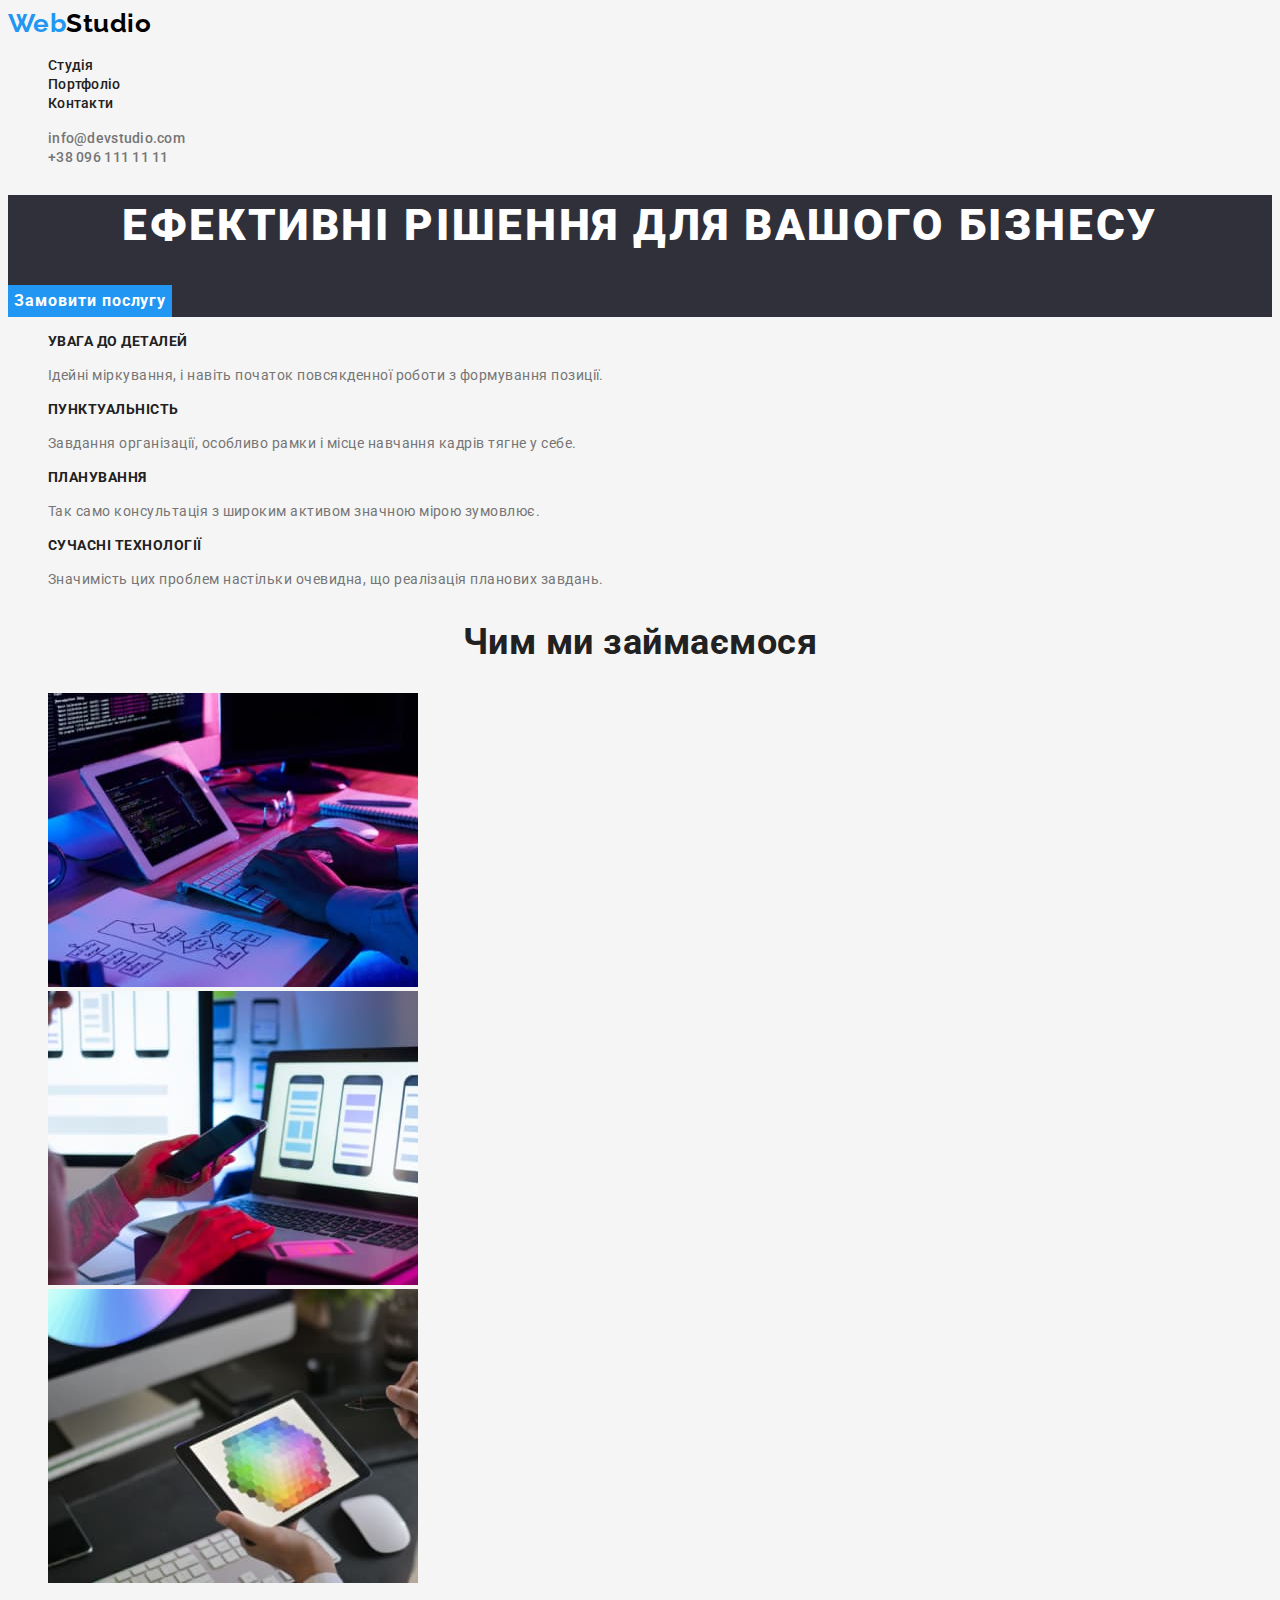
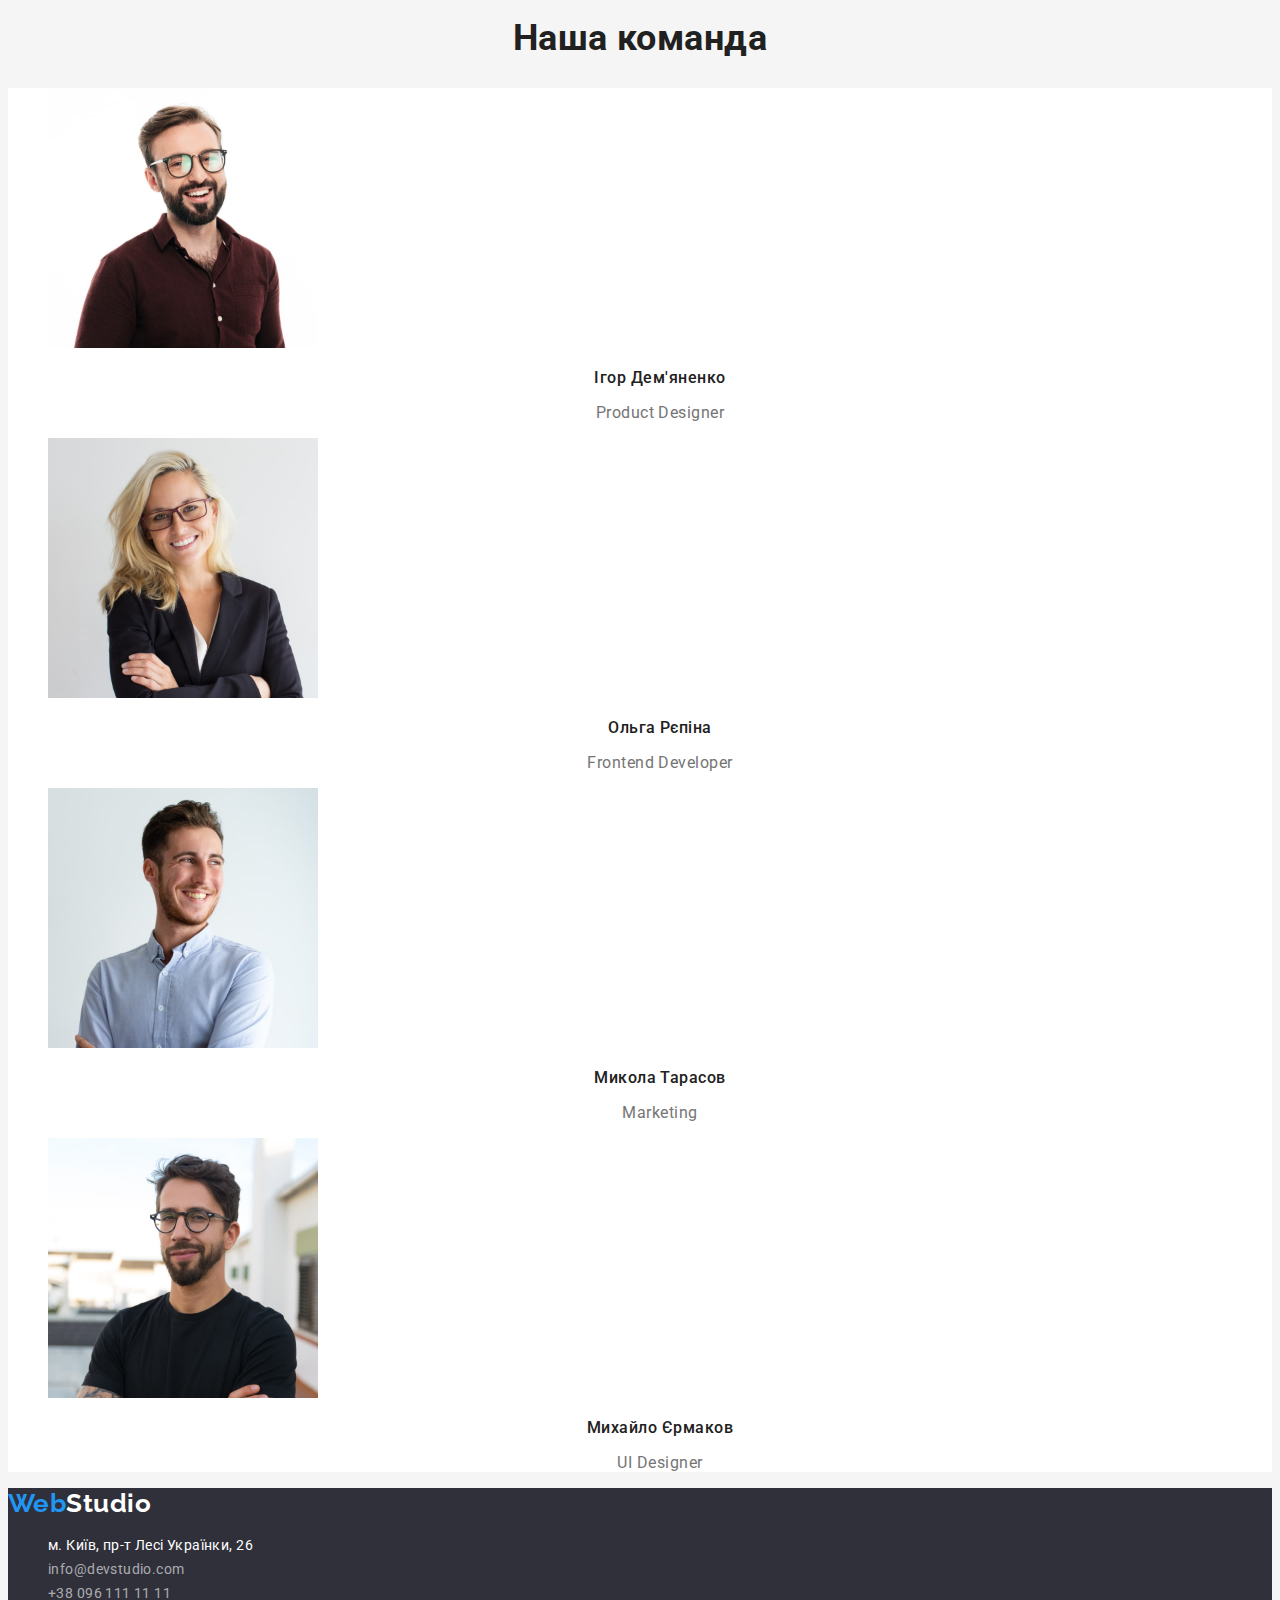
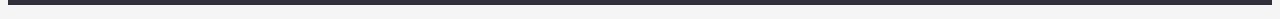
<file: index.html>
<!DOCTYPE html>
<html lang="en">
<head>
    <meta charset="UTF-8">
    <meta http-equiv="X-UA-Compatible" content="IE=edge">
    <meta name="viewport" content="width=device-width, initial-scale=1.0">
    <title>Document</title>
    <link rel="preconnect" href="https://fonts.googleapis.com">
    <link rel="preconnect" href="https://fonts.gstatic.com" crossorigin>
    <link href="https://fonts.googleapis.com/css2?family=Raleway:wght@700&family=Roboto:wght@400;500;700;900&display=swap" rel="stylesheet">
    <link rel="stylesheet" href="./css/styles.css"/>
</head>
<body class="main-page">
  <header>
  <!--Navigation menu-->
    <nav class="site-nav">
      <a class="logo" href="./index.html" lang="en" ><span style="color:#2196F3;">Web</span>Studio</a>
        <ul class="site-nav-list">
            <li><a href="./index.html" class="link">Студія</a></li>
            <li><a href="./portfolio.html" class="link">Портфоліо</a></li>
            <li><a href="" class="link">Контакти</a></li>
        </ul>
    </nav>
    <ul class="contacts-list">
    <li><a href="mailto:info@devstudio.com" class="link">info@devstudio.com</a></li>
    <li>
        <a href="tel:+380961111111" class="link">+38 096 111 11 11</a>
    </li>
    </ul>
  </header>
  <!--Hero-->
  <main>
    <section class="hero">
      <h1 class="hero-title">Ефективні рішення для вашого бізнесу</h1>  
      <button type="button" class="order-button">Замовити послугу</button>
    </section>
    <!--Company Credo Section-->
    <section class="section">
        <ul class="title-list">
         <li>
          <h3 class="section-title">УВАГА ДО ДЕТАЛЕЙ</h3>
          <p class="section-description"> Ідейні міркування, і навіть початок повсякденної роботи з формування позиції.</p>
        </li> 
          
         <li>
          <h3 class="section-title">ПУНКТУАЛЬНІСТЬ</h3>
          <P class="section-description">Завдання організації, особливо рамки і місце навчання кадрів тягне у себе.</P>
        </li>  

         <li>
          <h3 class="section-title">ПЛАНУВАННЯ</h3>
          <p class="section-description">Так само консультація з широким активом значною мірою зумовлює.</p>  
         </li>
         <li>
          <h3 class="section-title">СУЧАСНІ ТЕХНОЛОГІЇ</h3>
          <p class="section-description">Значимість цих проблем настільки очевидна, що реалізація планових завдань.</p>
        </li>
        </ul>
    </section>
    <!--Work Descriptiion Section-->
    <section class="section">
        <h2 class="section-work">Чим ми займаємося</h2>
        <ul class="work-list">
            <li>
                <img src="./images/image1.jpg"
                alt="комп’ютер"
                width="370"
                height="294"
                />
            </li>
            <li>
              <img src="./images/image2.jpg"
                alt="мобільний"
                width="370"
                height="294"
                />
            </li>
            <li>
              <img src="./images/image3.jpg"
                alt="планшет"
                width="370"
                height="294"
                />
            </li>
        </ul>
    </section>
    <!--Our Team Section-->
    <section class="section">
      <h2 class="section-galery">Наша команда</h2>
      <ul class="team-list">
        <li> 
          <img src="./images/productdesigner1.jpg"
          alt="productdes"
          width="270"
          height="260"
          />
        
        <h3 class="team">Ігор Дем'яненко</h3>
        <p class="position">Product Designer</p>
      </li>
        <li>
          <img src="./images/frontenddev2.jpg"
          alt="frontenddev"
          width="270"
          height="260"
          />
        
        <h3 class="team">Ольга Рєпіна</h3>
        <p class="position">Frontend Developer</p>
      </li>
        <li>
          <img src="./images/marketing3.jpg"
          alt="marketing"
          width="270"
          height="260"
          />
        
        <h3 class="team">Микола Тарасов</h3>
        <p class="position">Marketing</p>
      </li>
        <li>
          <img src="./images/uidesigner4.jpg"
          alt="uidesigner"
          width="270"
          height="260"
          />
        
        <h3 class="team">Михайло Єрмаков</h3>
        <p class="position">UI Designer</p>
      </li>
      </ul>
    </section>
  </main> 
  <!--Contact Us--> 
  <footer class="footer">

    <a class="logo-footer" href="./index.html" lang="en" ><span style="color:#2196F3">Web</span>Studio</a>
      <address>
        <ul class="footer-list">
          <li class="google-link"><a href="https://goo.gl/maps/GgH7UaPr1gtR8xod6"
            target="_blank"
            rel="noopener noreferrer nofollow" class="link"
            >м. Київ, пр-т Лесі Українки, 26</a>
          </li>

          <li class="footer-contact"><a href="mailto:info@devstudio.com" class="link">info@devstudio.com</a>
          </li>
          <li class="footer-contact"><a href="tel:+380961111111" class="link">+38 096 111 11 11</a>
          </li>
        </ul>        
        
      </address>
  </footer>
</body>
</html>
</file>
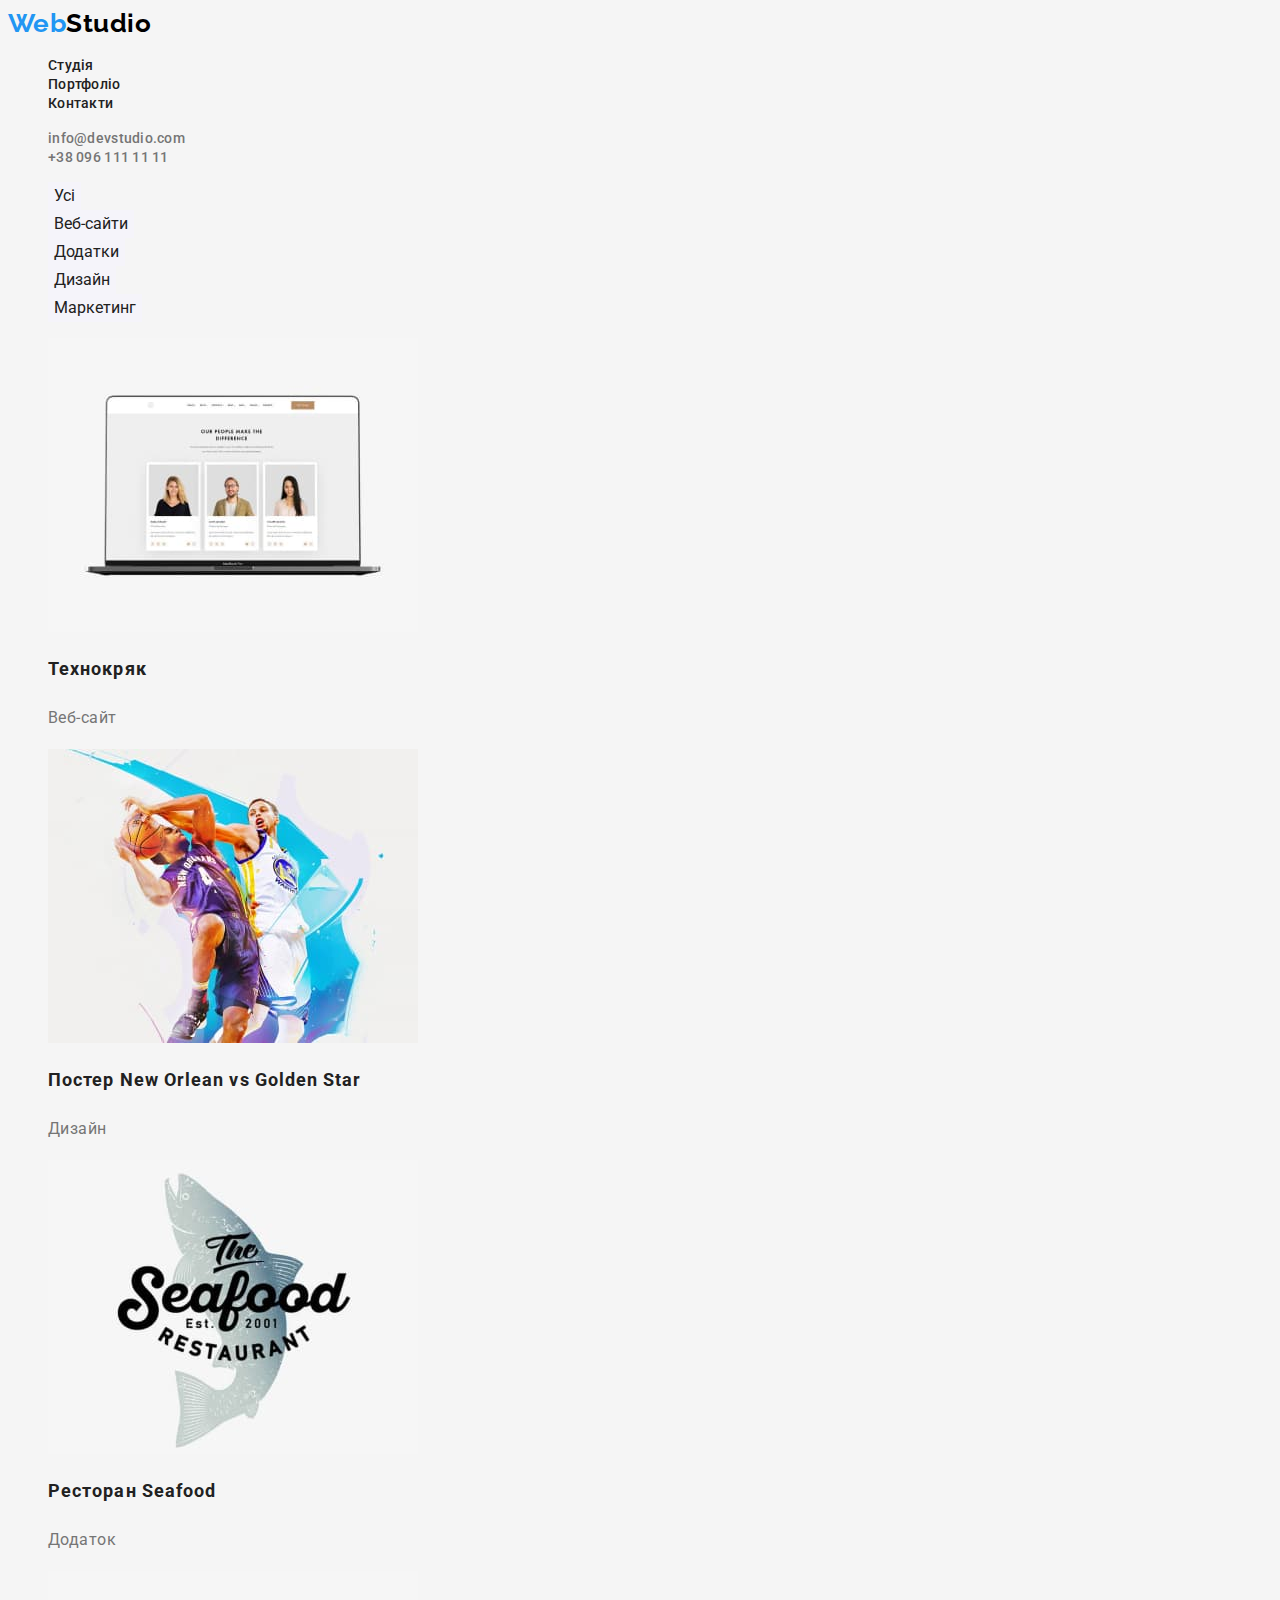
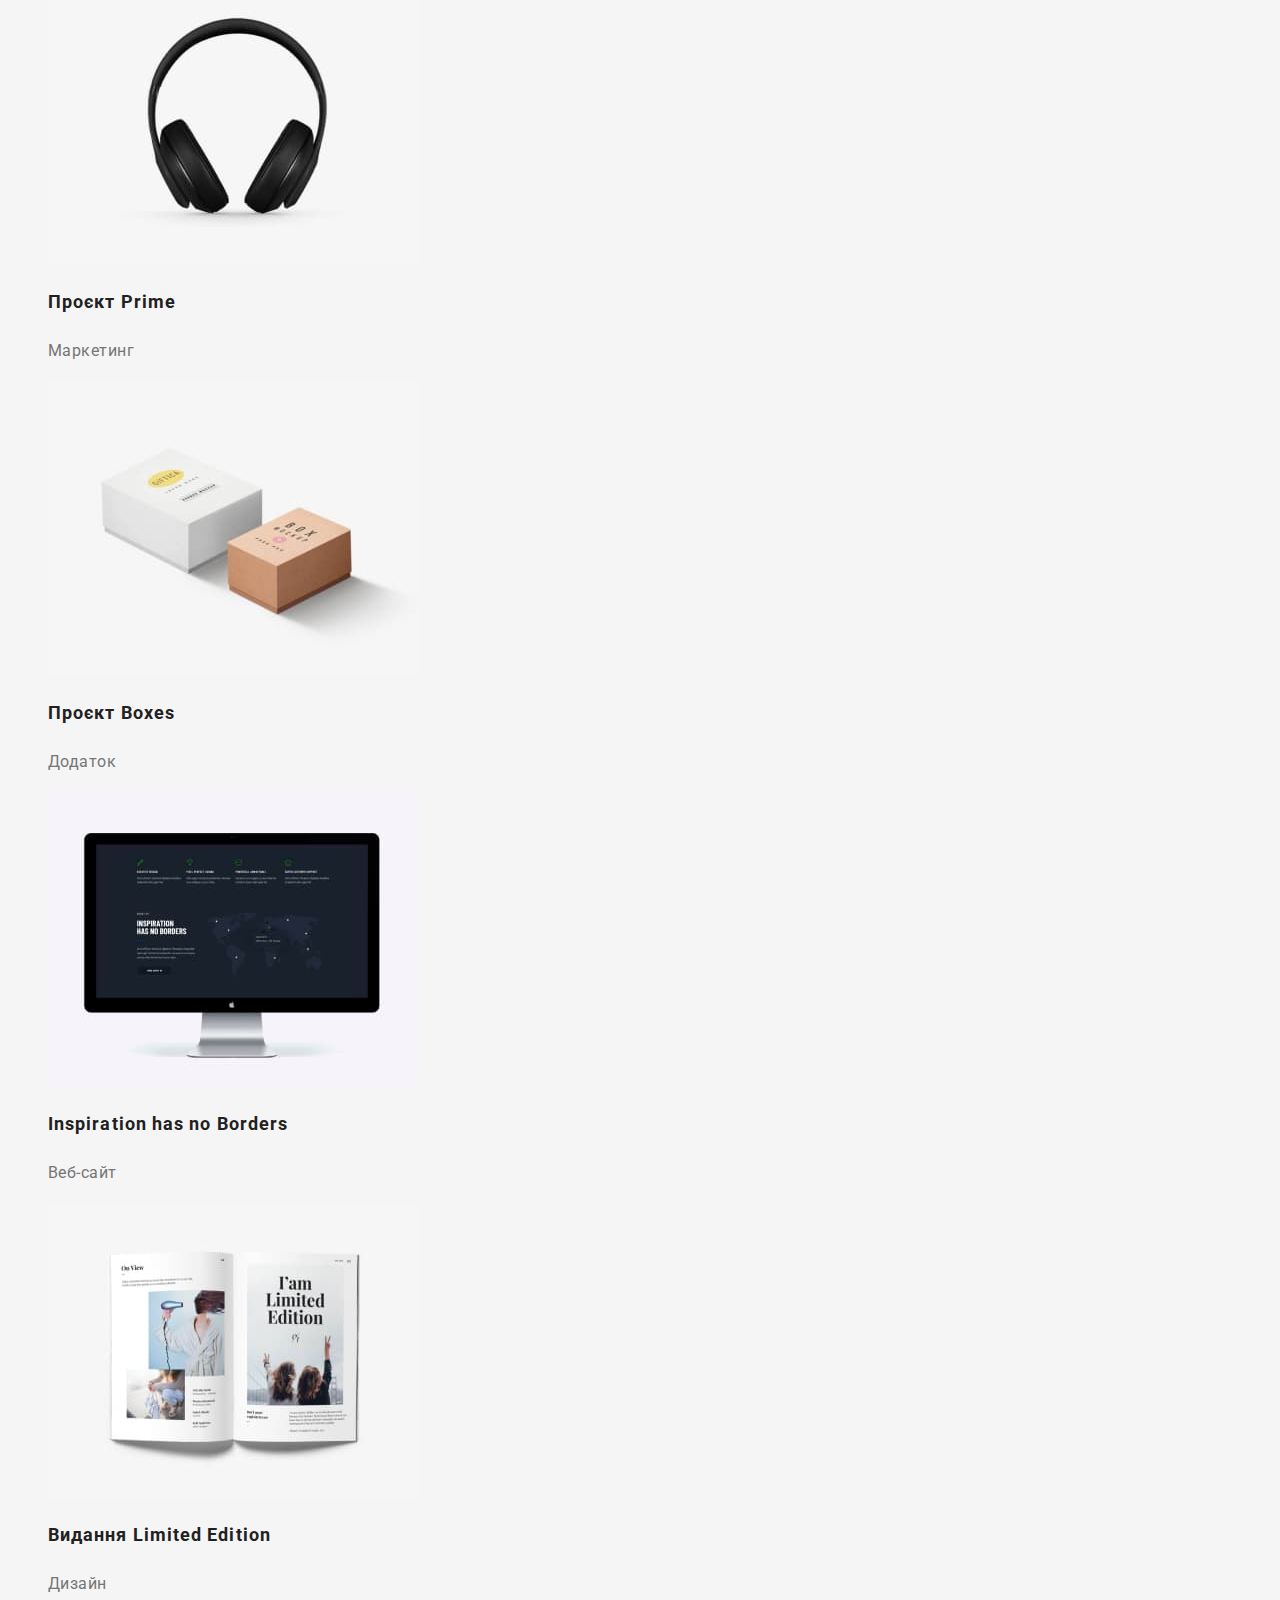
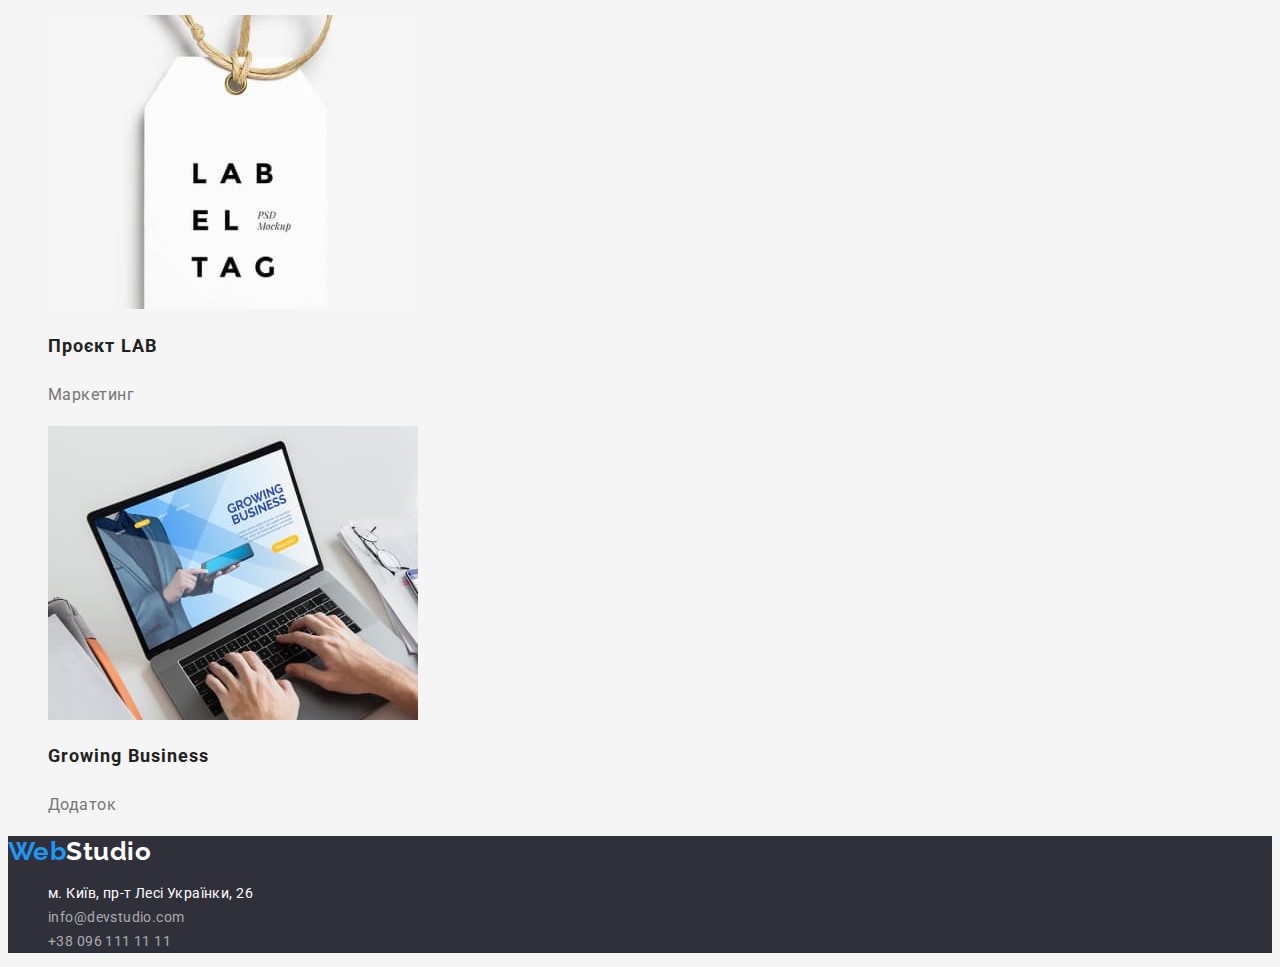
<file: portfolio.html>
<!DOCTYPE html>
<html lang="en">
<head>
    <meta charset="UTF-8">
    <meta http-equiv="X-UA-Compatible" content="IE=edge">
    <meta name="viewport" content="width=device-width, initial-scale=1.0">
    <title>Document</title>
    <link rel="preconnect" href="https://fonts.googleapis.com">
<link rel="preconnect" href="https://fonts.gstatic.com" crossorigin>
<link href="https://fonts.googleapis.com/css2?family=Raleway:wght@700&family=Roboto:wght@400;500;700;900&display=swap" rel="stylesheet">
    <link rel="stylesheet" href="./css/styles.css"/>
</head>
<body>
    <header>
        <!--Navigation menu-->
    <nav class="site-nav">
      <a class="logo" href="./index.html" lang="en"><span style="color:#2196F3;">Web</span>Studio</a>
        <ul class="site-nav-list">
            <li><a href="./index.html" class="link">Студія</a></li>
            <li><a href="./portfolio.html" class="link">Портфоліо</a></li>
            <li><a href="" class="link">Контакти</a></li>
        </ul>
    </nav>
    <ul class="contacts-list">
    <li><a href="mailto:info@devstudio.com" class="link">info@devstudio.com</a></li>
    <li>
        <a href="tel:+380961111111" class="link">+38 096 111 11 11</a>
    </li>
    </ul>
  </header> 
        <!--Filters--> 
        <main>
         <section class="main">
          <div>
           <ul class="filter-list">
            <li><button type="button" class="button">Усі</button></li>
            <li><button type="button" class="button">Веб-сайти</button></li>
            <li><button type="button" class="button">Додатки</button></li>
            <li><button type="button" class="button">Дизайн</button></li>
            <li><button type="button" class="button">Маркетинг</button></li>
           </ul> 
          </div>
         <!--Portfolio gallery-->
         <div>
          <h1 class="visually-hidden">Навігація</h1>
            <ul class="portfolio-list">
               <li class="portfolio">
                 <img src="./images/img1.jpg"
                alt="технокряк"
                width="370"
                height="294"
                />
                 <h2 class="portfolio-gallery">Технокряк</h2>
                 <p class="gallery-description">Веб-сайт</p>
                 <p></p>
                </li>

                 <li>
                 <img src="./images/img2.jpg"
               alt="постер"
               width="370"
               height="294"
               />
                 <h2 class="portfolio-gallery">Постер <span lang="en">New Orlean vs Golden Star</span></h2>
                 <p class="gallery-description">Дизайн</p>
                 <p></p>
                 </li>
                
                 <li>
                 <img src="./images/img3.jpg"
               alt="ресторан"
               width="370"
               height="294"
               />
                 <h2 class="portfolio-gallery">Ресторан <span lang="en">Seafood</span></h2>
                 <p class="gallery-description">Додаток</p>
                 <p></p>
                 </li>

                 <li>
                 <img src="./images/img4.jpg"
               alt="навушники"
               width="370"
               height="294"
               />
                 <h2 class="portfolio-gallery">Проєкт <span lang="en">Prime</span></h2>
                 <p class="gallery-description">Маркетинг</p>
                 <p></p>
                 </li>

                 <li>
                 <img src="./images/img5.jpg"
               alt="коробки"
               width="370"
               height="294"
               />
                 <h2 class="portfolio-gallery">Проєкт <span lang="en">Boxes</span></h2>
                 <p class="gallery-description">Додаток</p>
                 <p></p>
                 </li>
                 <li>
                 <img src="./images/img6.jpg"
               alt="монітор"
               width="370"
               height="294"
               />
                 <h2 class="portfolio-gallery">Inspiration has no Borders</h2>
                 <p class="gallery-description">Веб-сайт</p>
                 <p></p>
                 </li>
                 <li>
                 <img src="./images/img7.jpg"
               alt="книга"
               width="370"
               height="294"
               /> 
                 <h2 class="portfolio-gallery">Видання <span lang="en">Limited Edition</span></h2>
                 <p class="gallery-description">Дизайн</p>
                 <p></p>
                 </li>
                 <li>
                 <img src="./images/img8.jpg"
               alt="лейба"
               width="370"
               height="294"
               />
                 <h2 class="portfolio-gallery">Проєкт <span lang="en">LAB</span></h2>
                 <p class="gallery-description">Маркетинг</p>
                 <p></p>
                 </li>
                 <li>
                 <img src="./images/img9.jpg"
               alt="ноутбук"
               width="370"
               height="294"
               />
               <h2 class="portfolio-gallery">Growing Business</h2>
               <p class="gallery-description">Додаток</p>
               <p></p>
                 </li>

            </ul>
         </div>
         </section>  
        </main>
  <!--Contact Us--> 
  <footer class="footer">

    <a class="logo-footer" href="./index.html" lang="en" ><span style="color:#2196F3">Web</span>Studio</a>
      <address>
        <ul class="footer-list">
          <li class="google-link"><a href="https://goo.gl/maps/GgH7UaPr1gtR8xod6"
            target="_blank"
            rel="noopener noreferrer nofollow" class="link"
            >м. Київ, пр-т Лесі Українки, 26</a>
          </li>

          <li class="footer-contact"><a href="mailto:info@devstudio.com" class="link">info@devstudio.com</a>
          </li>
          <li class="footer-contact"><a href="tel:+380961111111" class="link">+38 096 111 11 11</a>
          </li>
        </ul>        
        
      </address>
  </footer>
</body>
</html>
</file>
<file: css/styles.css>
/*background #F5F5F5*/
/*main color #212121*/
/*text color #757575*/
/*accent color #2196F3*/
/*hero background color #2F303A;*/
:root {
    --primary-text-color: #212121;
    --secondary-text-color:#757575;
    --contacts-text-color: #FFFFFF;
    --secondary-contacts-color: rgba(255, 255, 255, 0.6);
    --primary-background-color : #F5F5F5;
    --accent-color: #2196F3;
    --secondary-background-color:#2F303A;
    --secondary-accent-color: #000000;
}

body{
    background-color:var(--primary-background-color);
    color: var(--secondary-text-color);
    font-family: 'Roboto', sans-serif ;
    letter-spacing: 0.03em;
}
.logo{
    color: var(--secondary-accent-color);
    font-family: 'Raleway', sans-serif ;
   font-weight: 700;
   font-size: 26px;
   line-height: calc(31/26);
   text-decoration: none;

}
/*site-nav*/
.site-nav-list{
    list-style: none;
}
.site-nav-list .link {
    color: var(--primary-text-color);
    font-weight: 500;
    font-size: 14px;
    line-height: calc(16/14);
    letter-spacing: 0.02em;
    text-decoration: none;
   
}
.site-nav-list .link:hover,
.site-nav-list .link:focus
{
    color: var(--accent-color);
   
}

/*contacts */
.contacts-list .link{
    color: var(--secondary-text-color);
    font-weight: 500;
    font-size: 14px;
    line-height: calc(16/14);
    letter-spacing: 0.02em;
    text-decoration: none;
    
 }
 .contacts-list{
    list-style: none;
 }
.contacts-list .link:hover,
.contacts-list .link:focus 
{
    color: var(--accent-color) ;
    
}
/*hero*/
.hero{
    background-color: var(--secondary-background-color);
    
}
.hero-title {
    color: var(--contacts-text-color);
    font-weight: 900;
    font-size: 44px;
    line-height: calc(60/44);
    text-align: center;
    letter-spacing: 0.06em;
    text-transform: uppercase;

}
.order-button{
    background-color: var(--accent-color);
    color: var(--contacts-text-color);
    font-family: inherit;
    font-weight: 700;
    font-size: 16px;
    line-height: calc(30/16);
    cursor: pointer;
    border-style: none;
    letter-spacing: 0.06em;

}
.order-button:hover, 
.order-button:focus {
    color:var(--contacts-text-color) ;
    background-color: #188CE8;
}
.order-button:active{
    color: #188CE8;
}

/*Company Credo Section*/
.title-list{
    list-style: none;
}
.section-title{
    
  color: var(--primary-text-color);
  font-size: 14px;
  line-height: calc(16/14);
 
}
.section-description{
    color: var(--secondary-text-color);
    font-size: 14px;
    line-height: calc(24/14);
}

/*Work Section*/
.work-list{
    list-style: none;
}
.section-work{
    color: var(--primary-text-color); 
    font-size: 36px;
    line-height: calc(42/36);
    text-align: center;
   
}

/*Team Section*/

.section-galery{
    color: var(--primary-text-color);
    font-size: 36px;
    line-height: calc(42/36);
    text-align: center;
    
}
.team-list{
    list-style: none;
    background-color: var(--contacts-text-color);
}
.team{
    color: var(--primary-text-color);
    font-weight: 500;
    font-size: 16px;
    line-height: calc(19/16);
    text-align: center;
}
.position{
    color: var(--secondary-text-color);
    font-size: 16px;
    line-height: calc(19/16);
    text-align: center;
}
/*Footer Contacts*/

.footer{
  
    background-color: var(--secondary-background-color);
   
}
.logo-footer{
    color: var(--contacts-text-color);
    font-family: 'Raleway', sans-serif ;
    font-weight: 700;
    font-size: 26px;
    line-height: calc(31/26);
    text-decoration: none;
   
}
.google-link .link{
    color: var(--contacts-text-color);
    font-size: 14px;
    line-height: calc(24/14);
    text-decoration: none;
}
.footer-list {
 list-style: none;
  font-style: normal;
  font-size: 14px;
  line-height: calc(24/14);
  letter-spacing: 0.03em;
}
.footer-contact .link{
    color: var(--secondary-contacts-color);
    text-decoration: none;
}



/*Portfolio Section Filters*/

.filter-list{
    list-style: none; 
}

.filter-list .button:hover,
.filter-list .button:focus{
    background-color: var(--accent-color);
    color: var(--contacts-text-color) ;
}
.filter-list .button{
     font-family: inherit;
     font: weight 500px;
     font-size: 16px;
     line-height: calc(26/16);
     cursor: pointer;
     background-color: #F5F4FA;
     color: var(--primary-text-color);
     border-style: none;
 }
 .filter-list .button:active{
    background-color: var(--accent-color);
    color: var(--contacts-text-color) ;
 }
 .visually-hidden {
    position: absolute;
     white-space: nowrap;
     width: 1px;
     height: 1px;
     overflow: hidden;
     border: 0;
     padding: 0;
     clip: rect(0 0 0 0);
     clip-path: inset(50%);
     margin: -1px;
   }
/*Portfolio Gallery*/

.portfolio-list{
    list-style: none;
}
.gallery-description{
    color: var(--secondary-text-color);
    font-size: 16px;
    line-height: calc(30/16);
    letter-spacing: 0.03em;
}
.portfolio-gallery{
    color: var(--primary-text-color);
    font-size: 18px;
    line-height: calc(36/18);
    letter-spacing: 0.06em;
}
</file>
